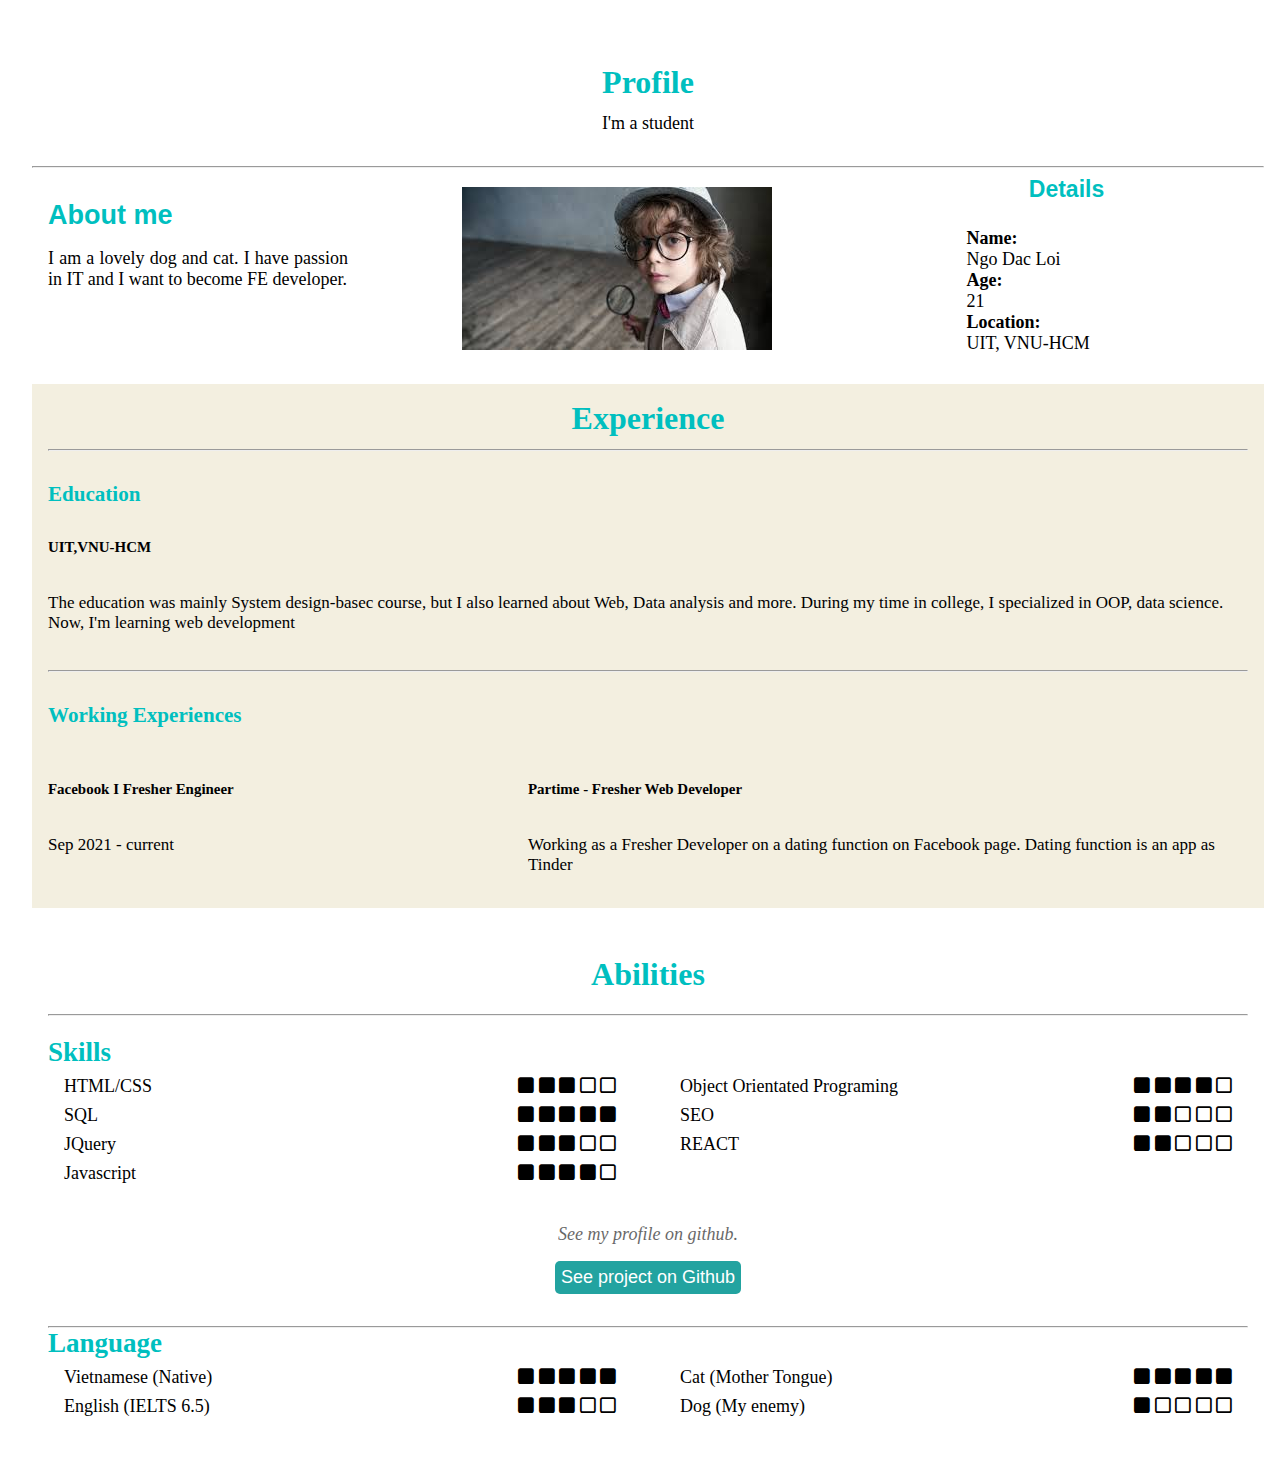
<file: 1/index.html>
<!DOCTYPE html>
<html lang="en">
<head>
    <meta charset="UTF-8">
    <meta http-equiv="X-UA-Compatible" content="IE=edge">
    <meta name="viewport" content="width=device-width, initial-scale=1.0">
                <link rel="stylesheet" href="https://cdnjs.cloudflare.com/ajax/libs/font-awesome/6.2.0/css/all.min.css">
                <link rel="stylesheet" href="./style.css">
    <title>1</title>
</head>
<body>
    <!-- HEADER -->

    <header>
        <div class="text">
            <h1 class="title title-header-color">Profile</h1>        
            <p>I'm a student</p>          
        </div>
        <hr>

        <div class="container">
            <div id="about">
                <h2>About me</h2> 
                <div class="content">
                <p>I am a lovely dog and cat. I have passion in IT and I want to become FE developer.</p>
            </div>
        </div>
        <img src="images/images.jpg" alt="Hinh" class="imagesShow">
       
        <div id="Details">
            <h3>Details</h3>
            <div class="content1">
                <b>Name:</b> <br>                
                <a>Ngo Dac Loi </a> <br>
    
                <b>Age:</b> <br>
                <a1>21 </a1> <br> 
    
                <b>Location:</b> <br>
                <a2>UIT, VNU-HCM</a2>
            </div>
        </div>   
    </div>
    </header>

    <!-- Article -->
    <article>
        <h1 class="title title-header-color">Experience</h1> <hr> <br>
        <div class="educations">
            <h3 class="educations--title">Education</h3>
            <div class="educations_i"><br>
                <div class="education_time">
                    <h5><strong> UIT,VNU-HCM</strong></h5> <br>
                    <p class="text--E content-detail"> The education was mainly System design-basec course, 
                        but I also learned about Web, Data analysis and more. During my time in college, 
                        I specialized in OOP, data science. Now, I'm learning web development</p>
                </div>
            </div>
        </div> <br> <hr>

        <div class="educations"> <br>
            <h3 class="educations--title">Working Experiences</h3> <br>
            <div class="educations_i"> 
                <div class="educations_time">
                <h5><strong>Facebook I Fresher Engineer</strong></h5> <br>
                <p class="text--E content-detail">Sep 2021 - current</p> <br>
            </div>
            <div id="educations_detail">
                <h5><strong>Partime - Fresher Web Developer</strong></h5> <br>
                <p class="text--E content-detail">Working as a Fresher Developer on a dating function on Facebook page. Dating function is an app as Tinder</p>
            </div>                
            </div>            
        </div>
    </article>

    <!-- NEXT -->

    <div id="next"> 
      <h1 class="title-header-color">Abilities</h1> <br>
      <hr> <br>

      <!-- SKILL -->

        <div id="skill">
            <h2 class="abilities">Skills</h2>

            <!-- Details SKILL -->

            <div class="skills_format">
                <ul class="skills_list">

                    <!-- HTML/CSS -->
                    <li class="skills_item">                 
                        <span class="skills_item--name">HTML/CSS</span>
                        <div class="name_rating">
                            <i class="fa-solid fa-square"></i>
                            <i class="fa-solid fa-square"></i>
                            <i class="fa-solid fa-square"></i>
                            <i class="fa-regular fa-square "></i>
                            <i class="fa-regular fa-square "></i>
                        </div>
                    </li>

                    <!-- SQL -->
                    <li class="skills_item">
                        <span class="skills_item--name">SQL</span>
                        <div class="name_rating">
                            <i class="fa-solid fa-square"></i>
                            <i class="fa-solid fa-square"></i>
                            <i class="fa-solid fa-square"></i>
                            <i class="fa-solid fa-square"></i>
                            <i class="fa-solid fa-square"></i>
                            
                        </div>
                    </li>

                    <!-- JQuery -->
                    <li class="skills_item">
                        <span class="skills_item--name">JQuery</span>
                        <div class="name_rating">
                            <i class="fa-solid fa-square"></i>
                            <i class="fa-solid fa-square"></i>
                            <i class="fa-solid fa-square"></i>
                            <i class="fa-regular fa-square "></i>
                            <i class="fa-regular fa-square "></i>
                        </div>
                    </li>

                    <!-- Javascript -->
                    <li class="skills_item">
                        <span class="skills_item--name">Javascript</span>
                        <div class="name_rating">
                            <i class="fa-solid fa-square"></i>
                            <i class="fa-solid fa-square"></i>
                            <i class="fa-solid fa-square"></i>
                            <i class="fa-solid fa-square"></i>
                            <i class="fa-regular fa-square "></i>  
                        </div>
                    </li>

                </ul>

                <ul class="skills_list">
                    <!-- Object Orientated Programing -->
                    <li class="skills_item">
                        <span class="skills_item--name">Object Orientated Programing</span>
                        <div class="name_rating">
                            <i class="fa-solid fa-square"></i>
                            <i class="fa-solid fa-square"></i>
                            <i class="fa-solid fa-square"></i>
                            <i class="fa-solid fa-square"></i>
                            <i class="fa-regular fa-square "></i>
                        </div>
                    </li>

                    <!-- SEO -->
                    <li class="skills_item">
                        <span class="skills_item--name">SEO</span>
                        <div class="name_rating">
                            <i class="fa-solid fa-square"></i>
                            <i class="fa-solid fa-square"></i>                       
                            <i class="fa-regular fa-square "></i>
                            <i class="fa-regular fa-square "></i>
                            <i class="fa-regular fa-square "></i>
                        </div>
                    </li>

                    <!-- REACT -->
                    <li class="skills_item">
                        <span class="skills_item--name">REACT</span>
                        <div class="name_rating">
                            <i class="fa-solid fa-square"></i>
                            <i class="fa-solid fa-square"></i>                      
                            <i class="fa-regular fa-square "></i>
                            <i class="fa-regular fa-square "></i>
                            <i class="fa-regular fa-square "></i>
                        </div>
                    </li>
                </ul>
            </div>

            <!-- FOOTTER SKILL -->
            <div id="skill_footer">
                <p1>See my profile on github.</p1>

                <!-- tao dg dan khi bam vao -->
                <button type="button" onclick="location.href='https://github.com/camaNguyen/HTML-CSS-2'">See project on Github</button>
            </div>
            </div> <hr>

            <!-- LANGUAGE -->

            <div id="skill">
                <h2 class="abilities">Language</h2>
    
                <!-- Details SKILL -->
    
                <div class="skills_format">
                    <ul class="skills_list">
    
                        <!-- Vietnamese -->
                        <li class="skills_item">                 
                            <span class="skills_item--name">Vietnamese (Native)</span>
                            <div class="name_rating">
                                <i class="fa-solid fa-square"></i>
                                <i class="fa-solid fa-square"></i>
                                <i class="fa-solid fa-square"></i>
                                <i class="fa-solid fa-square"></i>
                                <i class="fa-solid fa-square"></i>                               
                            </div>
                        </li>
    
                        <!-- English -->
                        <li class="skills_item">
                            <span class="skills_item--name">English (IELTS 6.5)</span>
                            <div class="name_rating">
                                <i class="fa-solid fa-square"></i>
                                <i class="fa-solid fa-square"></i>
                                <i class="fa-solid fa-square"></i>
                                <i class="fa-regular fa-square "></i>
                                <i class="fa-regular fa-square "></i>
                                
                                
                            </div>
                        </li>                        
    
                    </ul>
    
                    <ul class="skills_list">
                            <!-- Cat -->
                        <li class="skills_item">
                            <span class="skills_item--name">Cat (Mother Tongue)</span>
                            <div class="name_rating">
                                <i class="fa-solid fa-square"></i>
                                <i class="fa-solid fa-square"></i>
                                <i class="fa-solid fa-square"></i>
                                <i class="fa-solid fa-square"></i>
                                <i class="fa-solid fa-square"></i>
                               
                            </div>
                        </li>
    
                        <!-- Dog -->
                        <li class="skills_item">
                            <span class="skills_item--name">Dog (My enemy)</span>
                            <div class="name_rating">
                                <i class="fa-solid fa-square"></i>                                                      
                                <i class="fa-regular fa-square "></i>
                                <i class="fa-regular fa-square "></i>
                                <i class="fa-regular fa-square "></i>
                                <i class="fa-regular fa-square "></i>
                            </div>
                        </li>
                         
                    </ul>
                </div>
            </div>
    </div>
    
</body>
</html>
</file>
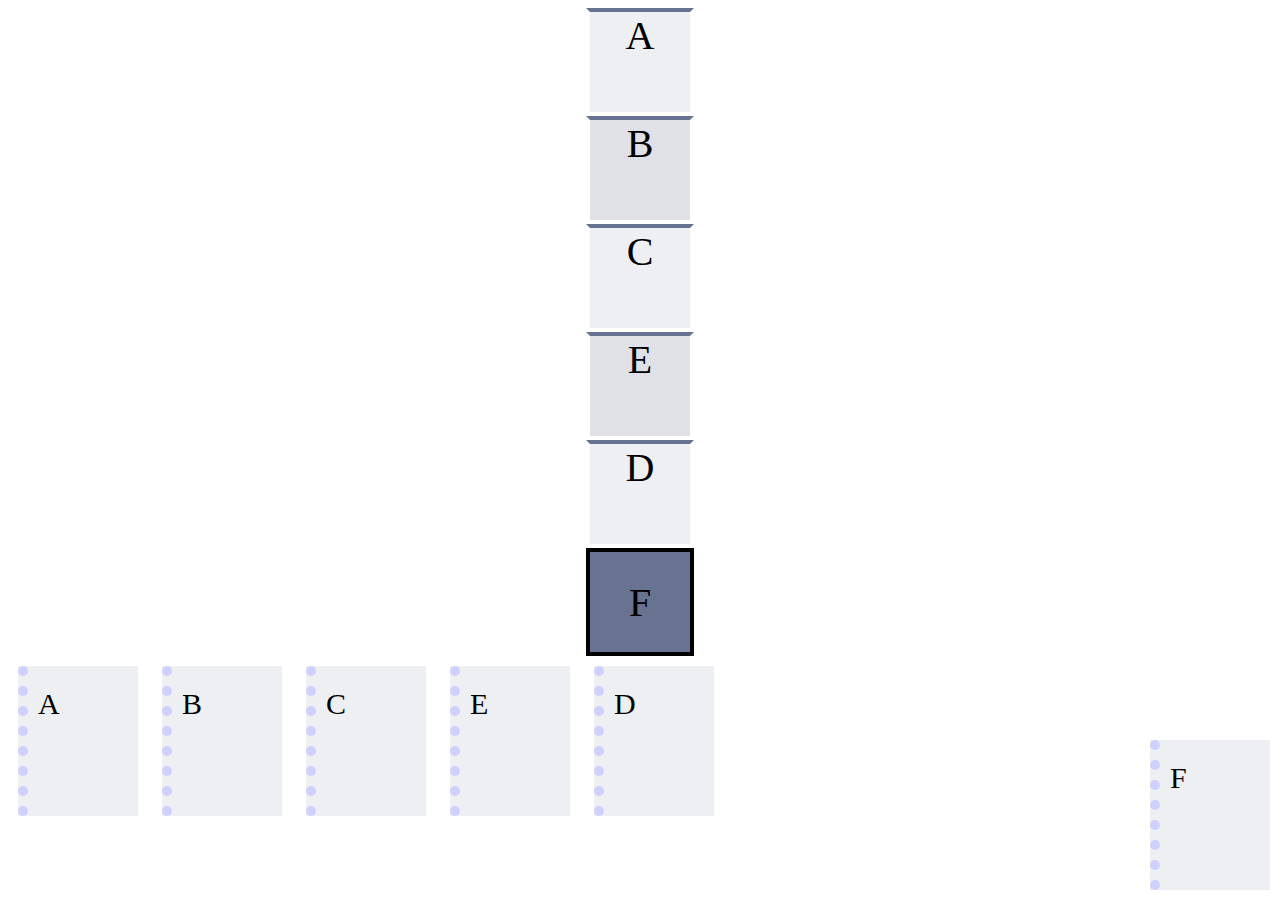
<file: 2/index.html>
<!DOCTYPE html>
<html lang="en">
<head>
    <meta charset="UTF-8">
    <meta http-equiv="X-UA-Compatible" content="IE=edge">
    <meta name="viewport" content="width=device-width, initial-scale=1.0">
    <title>CS142 Project #1.</title>
    <link rel="stylesheet" href="a.css">
    <link rel="stylesheet" href="b.css">

</head>
<body>

    <div class="hai">
        <div class="box"> A </div>
        <div class="box"> B </div>
        <div class="box"> C </div>
        <div class="box"> E </div>
        <div class="box"> D </div>
        <div class="boxf"> F </div>
    </div>

    <div class="mot">
    <div class="flex-container">
    <div class="box"> A </div>
    <div class="box"> B </div>
    <div class="box"> C </div>
    <div class="box"> E </div>
    <div class="box"> D </div>
</div>
    <div class="boxf"> F </div>
    </div>
   
</body>
</html>
</file>
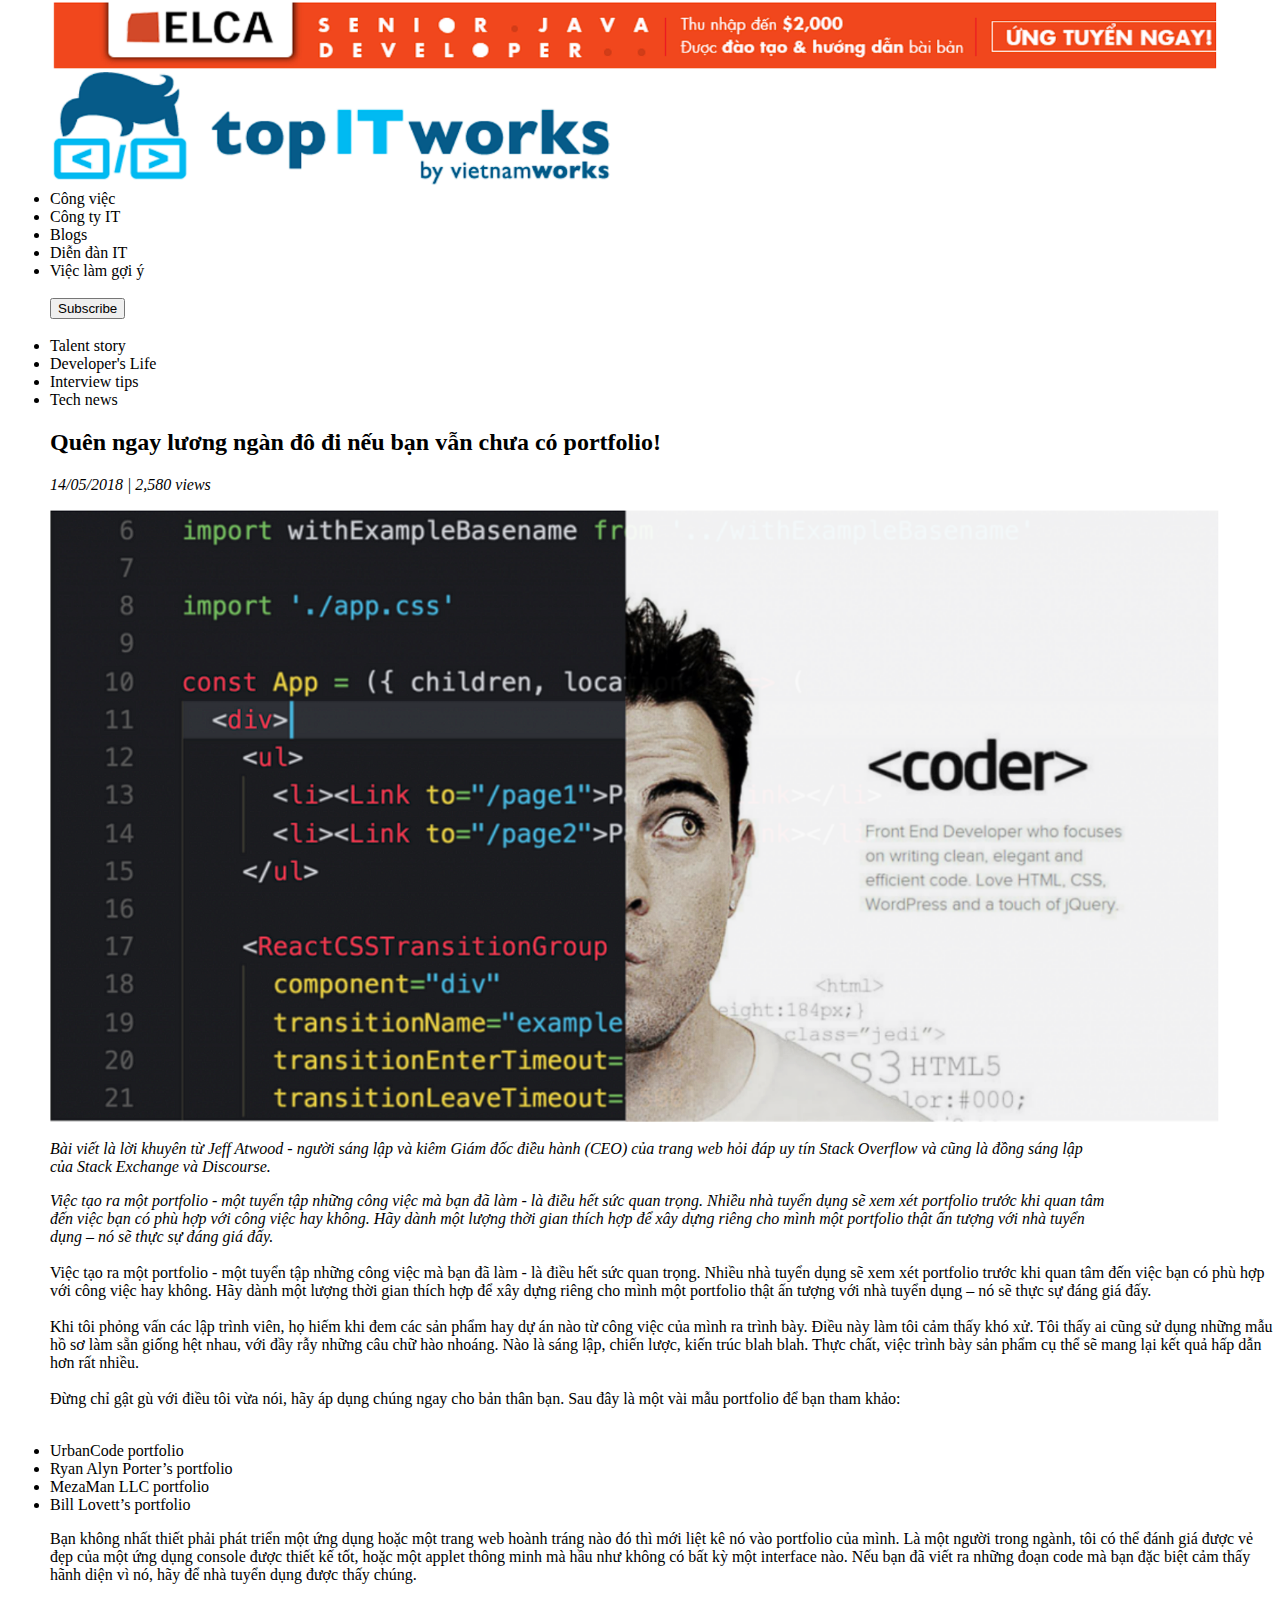
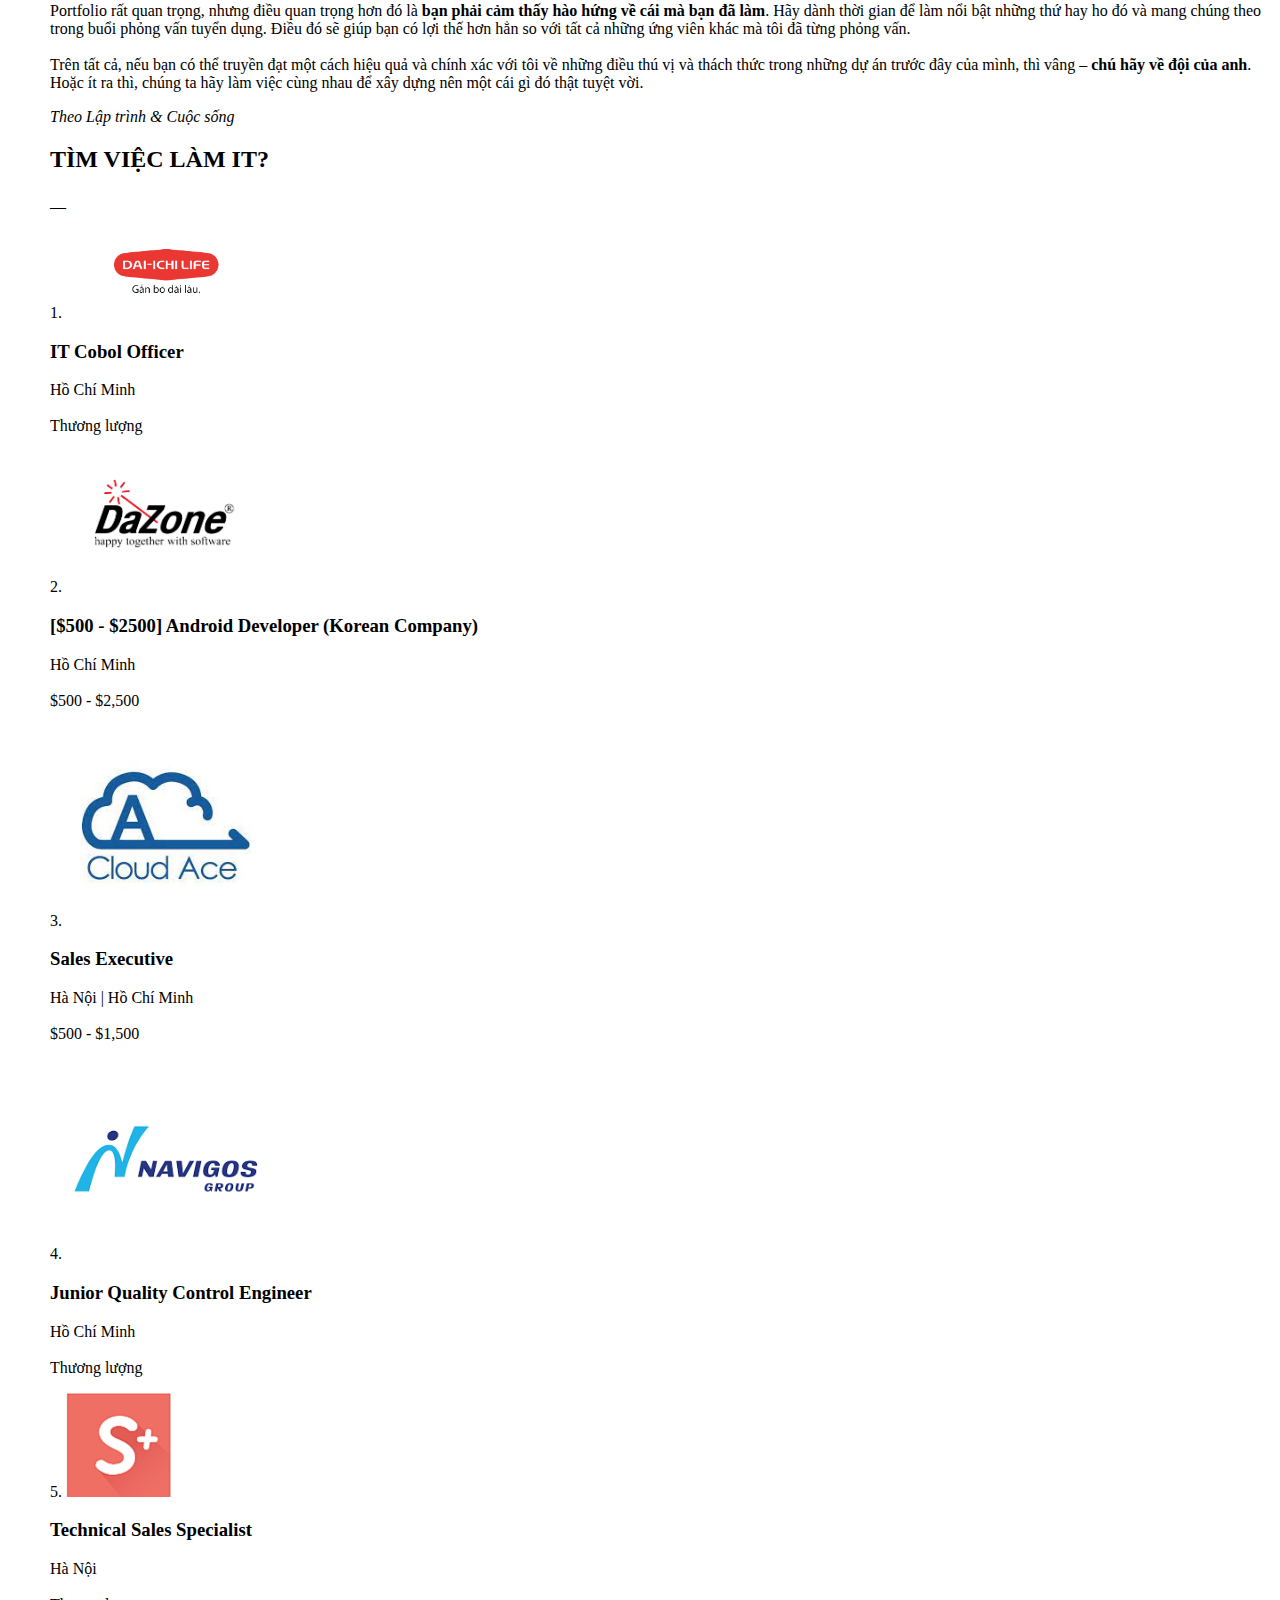
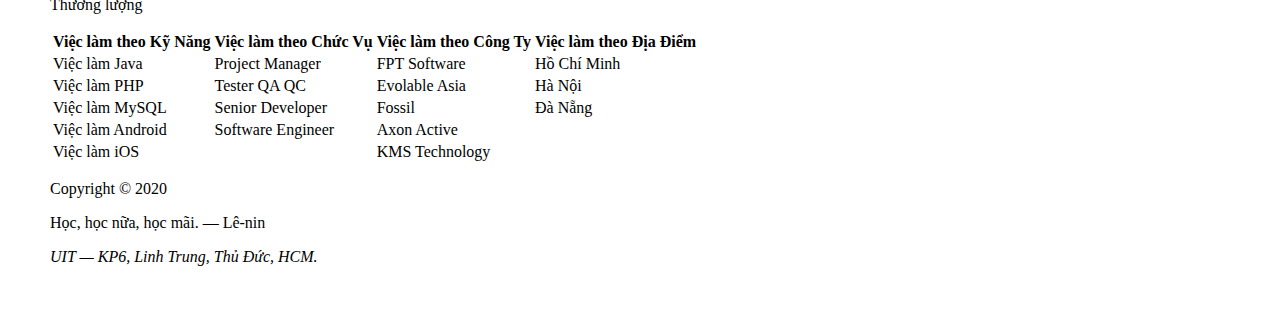
<file: 3/index.html>
<!DOCTYPE html>
<html lang="en">
<head>
    <meta charset="UTF-8">
    <meta http-equiv="X-UA-Compatible" content="IE=edge">
    <meta name="viewport" content="width=device-width, initial-scale=1.0">
    <title>3</title>
    <link rel="stylesheet" href="index.css">
</head>
<body class="bodu">

    <img src="./img/Screenshot 2022-10-12 133025.png"  class="header">
    <div class="list">
        <li> Công việc</li>
        <li> Công ty IT</li>
        <li> Blogs</li>
        <li> Diễn đàn IT</li>
        <li> Việc làm gợi ý</li>
    </div>

    <br>

    <button>Subscribe</button>

    <br>
    <br>
    
    <div class="list">
        <li>Talent story</li>
        <li>Developer's Life</li>
        <li>Interview tips</li>
        <li>Tech news</li>
    </div>

    <h2>Quên ngay lương ngàn đô đi nếu bạn vẫn chưa có portfolio!</h2>

    <p> <i>14/05/2018 | 2,580 views</i> </p>
    <img src="./img/code.png" alt="", class="mid">
    <br>

    <i>
        Bài viết là lời khuyên từ Jeff Atwood - người sáng lập và kiêm Giám đốc điều hành (CEO) của trang web hỏi đáp uy tín Stack Overflow và cũng là đồng sáng lập
        <br>
    </i> 
    <i>của Stack Exchange và Discourse.</i>
    
    <p>
        <i> Việc tạo ra một portfolio - một tuyển tập những công việc mà bạn đã làm - là điều hết sức quan trọng. Nhiều nhà tuyển dụng sẽ xem xét portfolio trước khi quan tâm <br>
        đến việc bạn có phù hợp với công việc hay không. Hãy dành một lượng thời gian thích hợp để xây dựng riêng cho mình một portfolio thật ấn tượng với nhà tuyển <br>
        dụng – nó sẽ thực sự đáng giá đấy.
        </i>
        <br>
        <br>
        Việc tạo ra một portfolio - một tuyển tập những công việc mà bạn đã làm - là điều hết sức quan trọng. Nhiều nhà tuyển dụng sẽ xem xét portfolio trước khi quan tâm
        đến việc bạn có phù hợp với công việc hay không. Hãy dành một lượng thời gian thích hợp để xây dựng riêng cho mình một portfolio thật ấn tượng với nhà tuyển
        dụng – nó sẽ thực sự đáng giá đấy.
        <br>
        <br>
        Khi tôi phỏng vấn các lập trình viên, họ hiếm khi đem các sản phẩm hay dự án nào từ công việc của mình ra trình bày. Điều này làm tôi cảm thấy khó xử. Tôi thấy ai
        cũng sử dụng những mẫu hồ sơ làm sẵn giống hệt nhau, với đầy rẫy những câu chữ hào nhoáng. Nào là sáng lập, chiến lược, kiến trúc blah blah. Thực chất, việc
        trình bày sản phẩm cụ thể sẽ mang lại kết quả hấp dẫn hơn rất nhiều.
        <br>
        <br>
        Đừng chỉ gật gù với điều tôi vừa nói, hãy áp dụng chúng ngay cho bản thân bạn. Sau đây là một vài mẫu portfolio để bạn tham khảo:
        <br>
        <br>

        <div class="list">
            <li>UrbanCode portfolio</li>
            <li>Ryan Alyn Porter’s portfolio</li>
            <li>MezaMan LLC portfolio</li>
            <li>Bill Lovett’s portfolio</li>
        </div>
        
    </p>
    <p> 
        Bạn không nhất thiết phải phát triển một ứng dụng hoặc một trang web hoành tráng nào đó thì mới liệt kê nó vào portfolio của mình. Là một người trong ngành, tôi
        có thể đánh giá được vẻ đẹp của một ứng dụng console được thiết kế tốt, hoặc một applet thông minh mà hầu như không có bất kỳ một interface nào. Nếu bạn đã
        viết ra những đoạn code mà bạn đặc biệt cảm thấy hãnh diện vì nó, hãy để nhà tuyển dụng được thấy chúng.
        <br>
        <br>
        Portfolio rất quan trọng, nhưng điều quan trọng hơn đó là <b> bạn phải cảm thấy hào hứng về cái mà bạn đã làm</b>. Hãy dành thời gian để làm nổi bật những thứ hay ho
        đó và mang chúng theo trong buổi phỏng vấn tuyển dụng. Điều đó sẽ giúp bạn có lợi thế hơn hẳn so với tất cả những ứng viên khác mà tôi đã từng phỏng vấn.
        <br> 
        <br>
        Trên tất cả, nếu bạn có thể truyền đạt một cách hiệu quả và chính xác với tôi về những điều thú vị và thách thức trong những dự án trước đây của mình, thì vâng –<b>
        chú hãy về đội của anh</b>. Hoặc ít ra thì, chúng ta hãy làm việc cùng nhau để xây dựng nên một cái gì đó thật tuyệt vời.
    </p>
    <P> <i> Theo Lập trình & Cuộc sống</i></P>

    <p>
        <h2>TÌM VIỆC LÀM IT?</h2>__ 
    </p>

    <p> 1. <img src="./img/logo-ne-t.png" alt="" width="200px"></p>
    <div class="list">
        <h3>IT Cobol Officer</h3>
        <p>
            Hồ Chí Minh
            <br><br>
            Thương lượng
        </p>
    </div>  


    <p> 2. <img src="./img/dazone.png" alt="" width="200px"></p>
    <div class="list">
        <h3>[$500 - $2500] Android Developer (Korean Company)</h3>
        <p>
            Hồ Chí Minh
            <br><br>
            $500 - $2,500
        </p>
    </div>  
    
    
    <p> 3. <img src="./img/cloudace.jfif" alt="" width="200px"></p>
    <div class="list">
        <h3>Sales Executive</h3>
        <p>
            Hà Nội | Hồ Chí Minh
            <br><br>
            $500 - $1,500
        </p>
    </div>  
    

    <p> 4. <img src="./img/navisgos.png" alt="" width="200px"></p>
    <div class="list">
        <h3>Junior Quality Control Engineer</h3>
        <p>
            Hồ Chí Minh
            <br><br>
            Thương lượng
        </p>
    </div>  

    <p> 5. <img src="./img/Screenshot 2022-10-12 140420.png" alt=""></p>
    <div class="list">
        <h3>Technical Sales Specialist</h3>
        <p>
            Hà Nội
            <br> <br>
            Thương lượng
        </p>
    </div>  

    <table>
        <thead>
            <th>Việc làm theo Kỹ Năng</th>
            <th>Việc làm theo Chức Vụ</th>
            <th>Việc làm theo Công Ty</th>
            <th>Việc làm theo Địa Điểm</th>
        </thead>
        <tbody>
            <tr>
                <td>Việc làm Java</td>
                <td>Project Manager</td>
                <td>FPT Software</td>
                <td>Hồ Chí Minh</td>
            </tr>

            <tr>
                <td>Việc làm PHP</td>
                <td>Tester QA QC</td>
                <td>Evolable Asia</td>
                <td>Hà Nội</td>
            </tr>

            <tr>
                <td>Việc làm MySQL</td>
                <td>Senior Developer</td>
                <td>Fossil</td>
                <td>Đà Nẵng</td>
            </tr>

            <tr>
                <td>Việc làm Android</td>
                <td>Software Engineer</td>
                <td>Axon Active</td>
                <td></td>
            </tr>

            <tr>
                <td>Việc làm iOS</td>
                <td></td>
                <td>KMS Technology</td>
                <td></td>
            </tr>
        </tbody>
    </table>

    
    <p>Copyright © 2020</p>
    <p>Học, học nữa, học mãi. — Lê-nin</p>
    <p><i> UIT — KP6, Linh Trung, Thủ Đức, HCM.</i></p>
</html>
</file>
<file: 1/style.css>
*{
   margin: 0;
   padding: 0;
}

html{
   font-size: 18px;
   margin-top: 32px;
}

.title-header-color{
   color: #00bfbf;
   margin: auto;
   text-align: center;
   font-size: 32px;
}

header{
   margin: 0 25%;
   flex: 1;
   text-align: center;
   margin: 32px 16px 32px 32px;
   
}

.title{
   margin-bottom: 12px;
}

.text{
   margin-bottom: 32px;
}


.container{
   padding-top: 16px;
   display: flex;
   justify-content: center;   
}


#about{
   margin: 16px;
   width: 300px;
   
}

#about h2{
   font-family: Arial, "Helvetica Neue", Helvetica, sans-serif;
   color: #00bfbf;
   height: 50px;
   text-align: left;
}

.content p{
   text-align: justify;
   margin: -2px 0;
   border-spacing: 10px;
}

.imagesShow{
margin: auto;
}

#Details{
   margin: auto;
   width: 200px;
}

#Details h3{
   font-family: Arial, "Helvetica Neue", Helvetica, sans-serif;
   color: #00bfbf;
   height: 50px;   
   text-align: justify;
   margin: -8px -65px;
   font-size: 23px;
   text-align: center;
}

.content1{
   text-align: justify;
   margin: -2px 0;
   margin-top: 10px;
}

/* article */

.text--E{
   font-size: 17px;
}

article{
   flex: 1;
   background-color: #f3efe0;
   margin: 32px 25%;
   padding: 16px;
   margin: 32px 16px 32px 32px;
}

.educations{
   padding-top: 10px;
}

.educations--title{
   color: #00bfbf;
}

.educations_i{
   padding-top: 32px;
   display: flex;
}

.educations_time {
   min-width: 40%;
}

.content-detail {
   margin: 16px 0;
}

/* NEXT */

#next {
   margin:0 25%;
   flex: 1;
   margin: 32px 25%;
   padding: 16px;
   margin: 32px 16px 32px 32px;
}

/* SKILL */

.abilities {
   margin: auto;
   color: #00bfbf;
}

/* DETAIL SKILL */

.skills_format {
   display: flex;    
   justify-content: space-between;
   /* gap: 10%; */
   gap: 32px;
  
}

.skills_list {
   width: 100%;
   padding: 0 16px; 
  
}

.skills_item {
   /* margin: 8px -16px; */
   margin: 8px 0;
   display: flex;
   justify-content: space-between;
}
 
.skills_item:hover {
   background-color: #c9f4f3;
}


/* FOOTER SHILL */

#skill_footer {
   text-align: center;
   margin: 32px 0;
}

#skill_footer p1 {
   font-style: italic;
   opacity: .6;
}

button {
   display: block;
   margin: 16px auto;
   font-size: 18px;
   padding: 6px;
   color: #fff;
   background-color:#22a3a0;
   border: none;
   border-radius: 5px;
}

button:hover {
   cursor: pointer;
   opacity: .8;
}
</file>
<file: 2/a.css>
/*table, th, td {
    border: 1px solid white;
    border-collapse:separate;
    position: relative;
    left: 200px;
    padding-top:20px; padding-right:100px; padding-bottom:100px; padding-left:100px;
    
  }
   th {
    background-color: rgb(223, 237, 245);
    text-align:center;
    border-top-color: black;
    border-top-width: 1px;
    vertical-align: top;
    font-size: 40px;
  }
  .f{
    border-color:  black;
    border-width: 4px;
  }
  */
.hai .box, .hai .boxf{
    display: block;
    border: 1px solid white;
    border-collapse:separate;
    height: 100px;
    width: 100px;
    font-size: 40px;
    font-family: Tahoma;
    position: relative;
    margin:auto;   
  }
  .hai .box{   
     border-top-color: #687291;
     border-width: 4px;
    text-align: center;
  }

  
  .hai .box:nth-child(even){
    background-color:#dfe1e7 ;
  }
 .hai .box:nth-child(odd){
    background-color:#eeeff2 ;

  }
  .hai .boxf{
    background-color:  #687291;
    border-color: black;
    border-width: 4px;
    display: flex;
  align-items: center;
  justify-content: center;
}
</file>
<file: 2/b.css>
/*box{
    display: inline-block;
    background-color: #eeeff2;
    width: 100px;
    height: 150px;
    margin: 100px;
    padding-left: 10px;
    line-height: 75px;
    font-size: 30px;
    border-collapse:separate;
    border-left: dotted 10px #D0D0FF;
    cursor: pointer;
	margin: 15px 0;
    white-space: nowrap;
    border-spacing: 300px;
    
}


*/

.mot .flex-container, .mot .boxf{
    display:inline-block;
    background-color: white;
    white-space: nowrap;
    border-collapse: separate;
    border-spacing: 10px;
  }
  
  .mot .flex-container > div, .mot .boxf {
    display: inline-block;
    background-color: #eeeff2;
    width: 100px;
    height: 150px;
    margin: 10px;
    padding-left: 10px;
    line-height: 75px;
    font-size: 30px;
    border-left: dotted 10px #D0D0FF;
    cursor: pointer;
	margin:  10px;
  }
  .mot .boxf{
    display: block;
    position : fixed;
    bottom : 0; 
    right: 0;
  }
  
  .mot .box:hover, .mot .boxf:hover{background-color: yellow;
}
</file>
<file: 3/index.css>
.header, .mid{
    width:95%;
    display: block;
}

.list{
    display: inline-block;
    margin: auto;
    position: relative;
    display:block;

}

.bodu{
    display: inline-block;
    margin: 0 0 50px 50px;
    position: relative;
}
</file>
